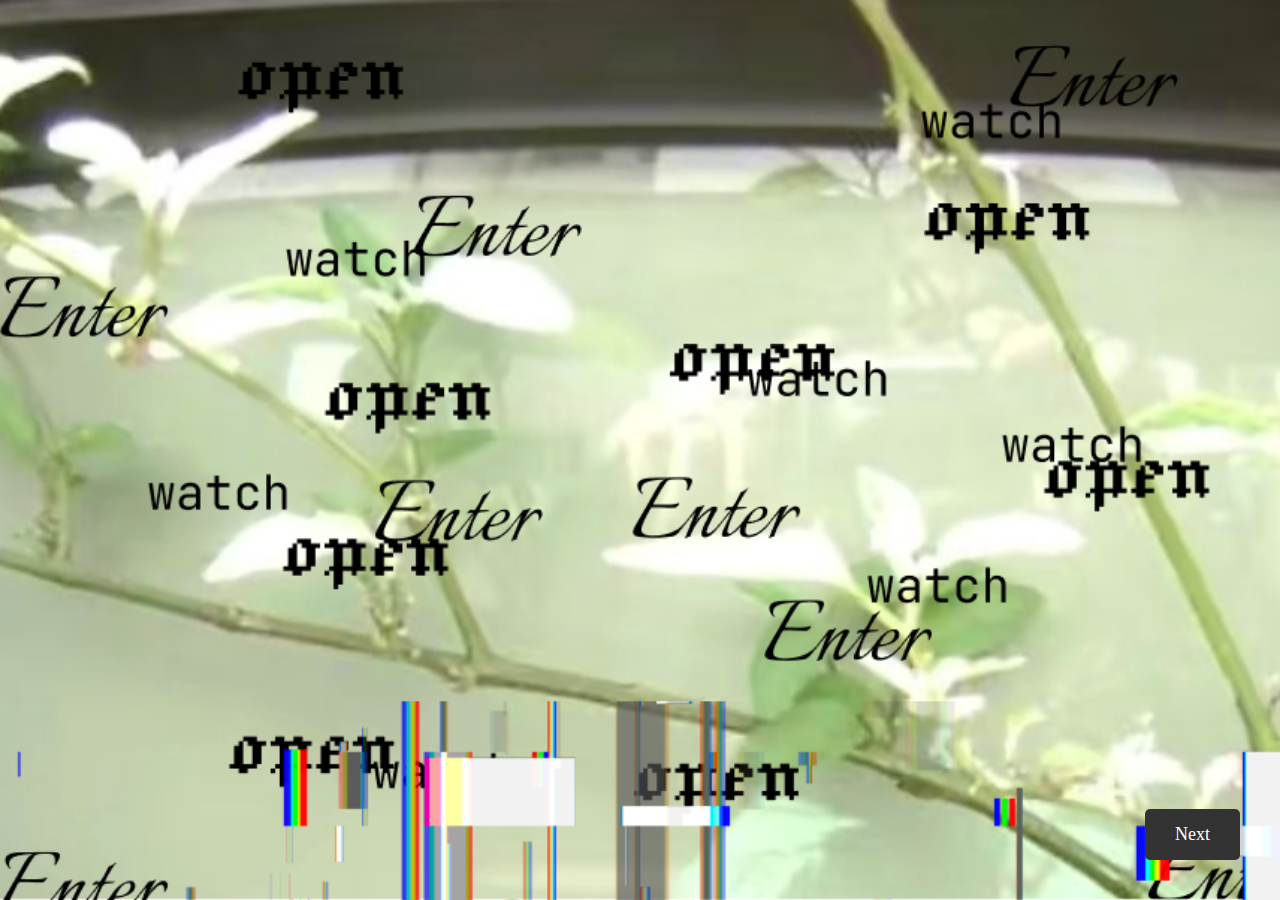
<file: index.html>
<html lang="en">
<head>
    <meta charset="UTF-8">
    <meta name="viewport" content="width=device-width, initial-scale=1.0">
    <title>Document</title>
    <link rel="stylesheet" href="styles.css">    
</head>
<body class="fullscreen-image" style="background-image: url('./images/page1.png');">
    <a href="page2.html" class="nav-button">Next</a>

<div class="popup">
    <img src="./images/enter.png" alt="enter">
</div>

<div class="popup popup2">
    <img src="./images/open.png" alt="open">
</div>

<div class="popup popup3">
    <img src="./images/watch-enterr.png" alt="watch enter">
</div>

<div class="popup popup4">
    <img src="./images/open.png" alt="open">
</div>

<div class="popup popup5">
    <img src="./images/watch.png" alt="watch">
</div>

<div class="popup popup6">
    <img src="./images/open-watchh.png" alt="open watch">
</div>

<div class="popup popup7">
    <img src="./images/enter.png" alt="enter">
</div>

<div class="popup popup9">
    <img src="./images/watch.png" alt="watch">
</div>

<div class="popup popup10">
    <img src="./images/watch-open.png" alt="open watch">
</div>

<div class="popup popup11">
    <img src="./images/enter.png" alt="enter">
</div>

<div class="popup popup12">
    <img src="./images/watch-enterr.png" alt="watch enter">
</div>

<div class="popup popup13">
    <img src="./images/enter.png" alt="enter">
</div>

<div class="popup popup14">
    <img src="./images/open.png" alt="open">
</div>

<div class="popup popup15">
    <img src="./images/watch.png" alt="watch">
</div>

<div class="popup popup16">
    <img src="./images/open.png" alt="open">
</div>

<div class="popup popup17">
    <img src="./images/watch-enterr.png" alt="watch enter">
</div>

</body>
</html>
</file>
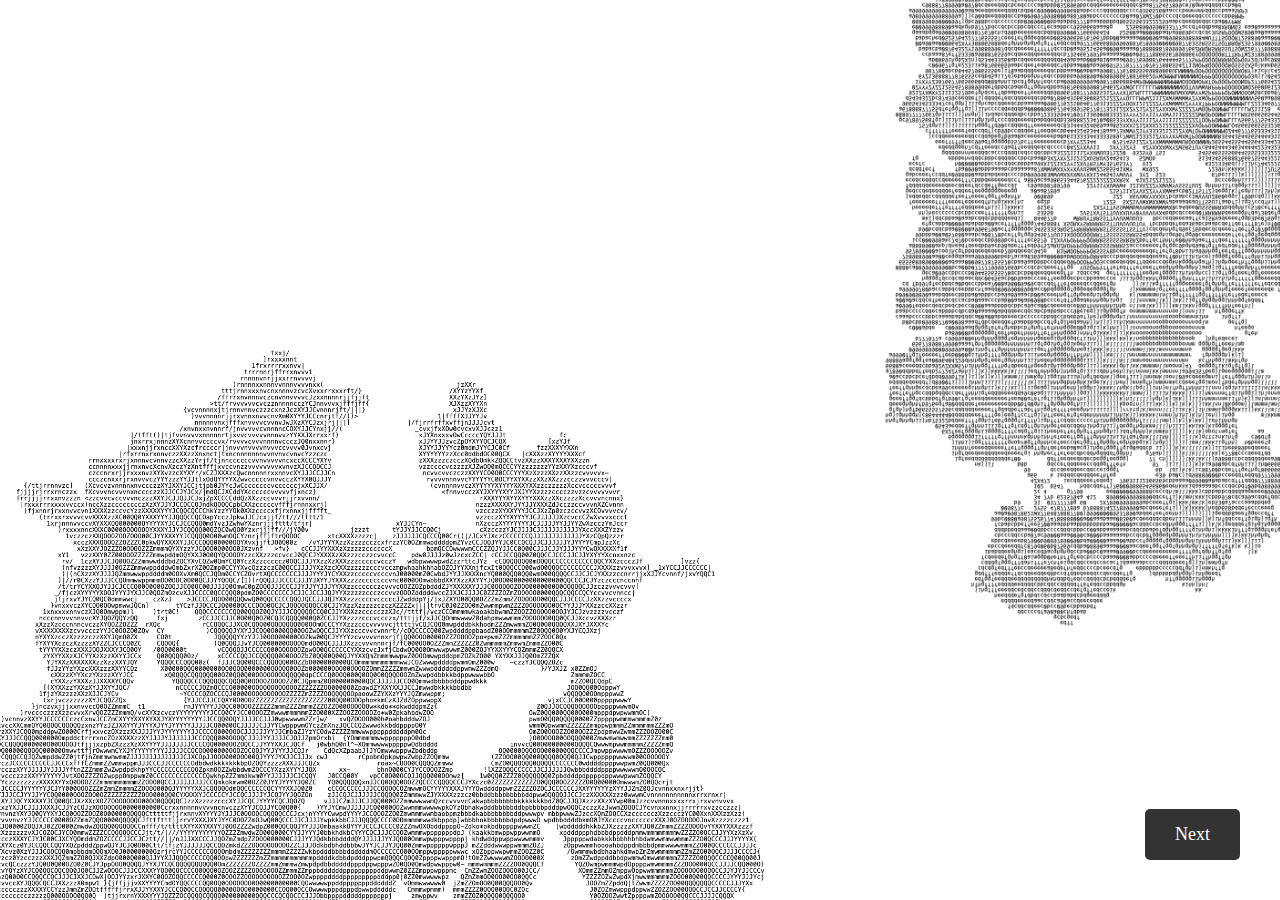
<file: page2.html>
<html lang="en">
<head>
    <meta charset="UTF-8">
    <meta name="viewport" content="width=device-width, initial-scale=1.0">
    <title>Document</title>
    <link rel="stylesheet" href="styles2.css">

</head>
<body>
    <img src="./images/page-flower-2.png" alt="flower" class="flower-img">
    <img src="./images/k.png" alt="k" class="k-img">
    
    <a href="page3.html" class="nav-button">Next</a>

<div class="scrolling-container">
    <img src="./images/the-sun-.png" alt="the sun" class="scroll-img1">
    <img src="./images/look-up.png" alt="look up" class="scroll-img2">
    <img src="./images/half-here.png" alt="half here" class="scroll-img3">
    <img src="./images/lllost-from-the-moment-.png" alt="lost from the moment" class="scroll-img4">
</div>

</body>
</html>
</file>
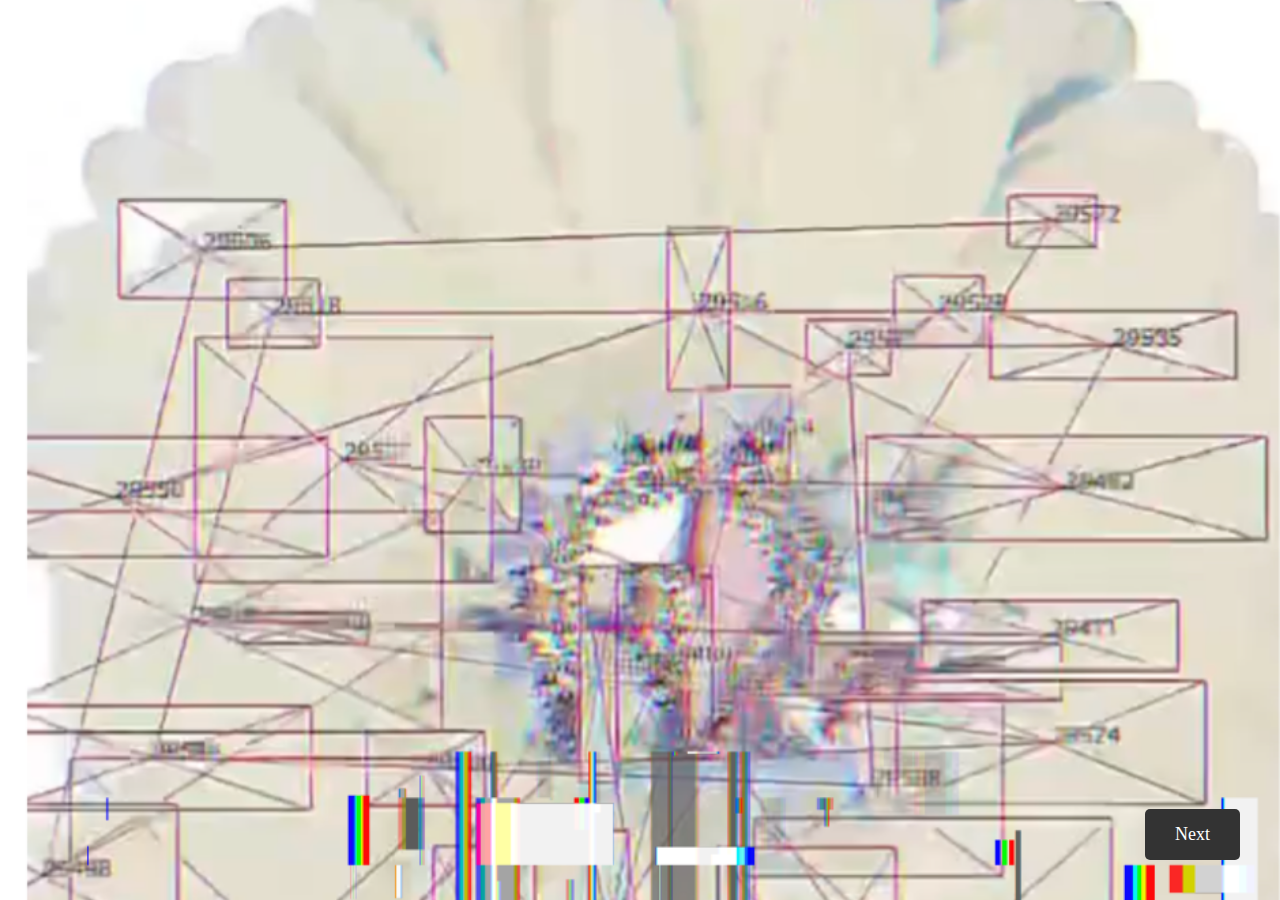
<file: page3.html>
<html lang="en">
<head>
    <meta charset="UTF-8">
    <meta name="viewport" content="width=device-width, initial-scale=1.0">
    <title>Document</title>
    <link rel="stylesheet" href="styles.css">

</head>
<body>
     <body class="fullscreen-image" style="background-image: url('./images/page3.png');"></body>
    <a href="page4.html" class="nav-button">Next</a>
</body>
</html>
</file>
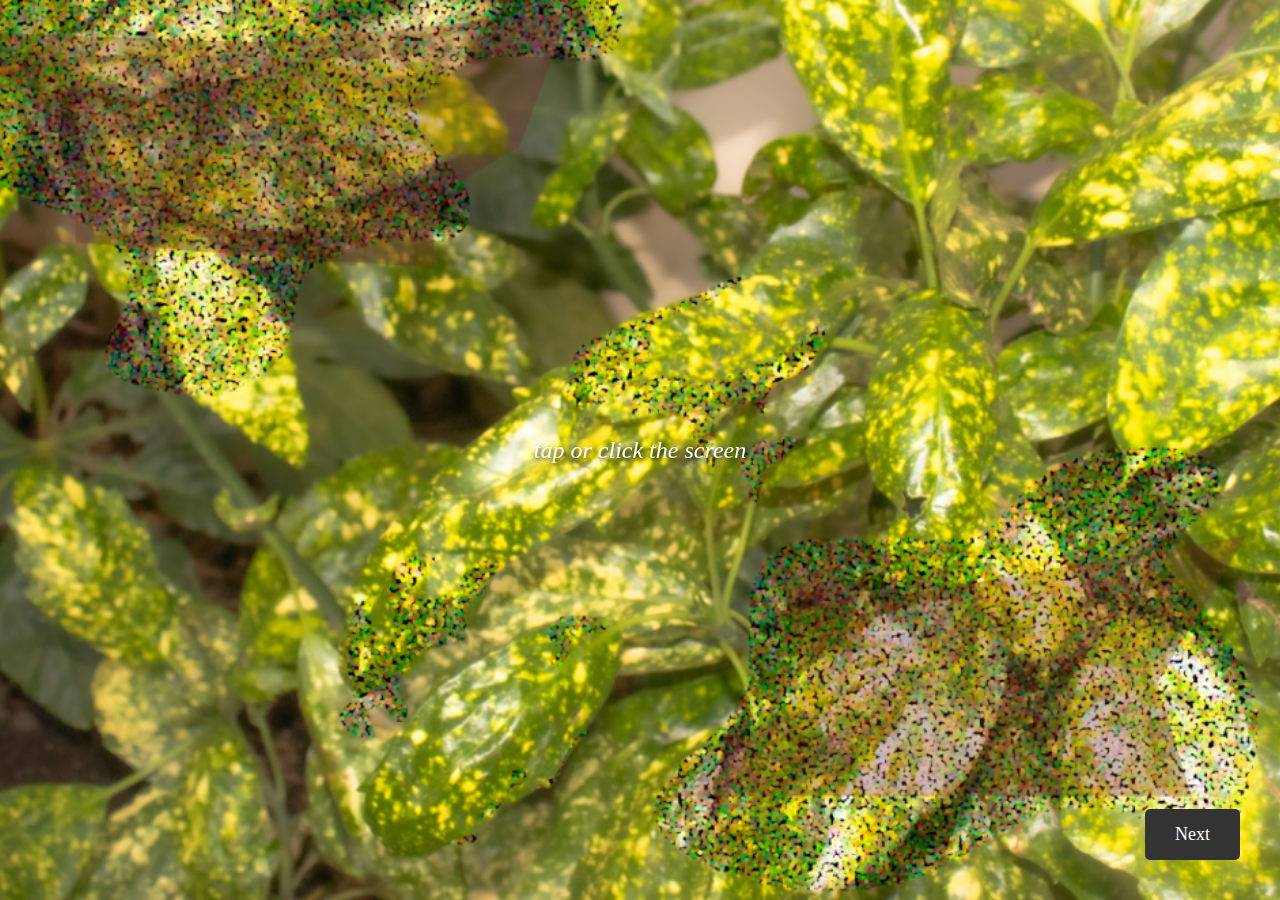
<file: page4.html>
<html lang="en">
<head>
    <meta charset="UTF-8">
    <meta name="viewport" content="width=device-width, initial-scale=1.0">
    <title>Document</title>
    <link rel="stylesheet" href="styles4.css">

</head>
<body>
    <audio id="bgAudio" loop>
    <source src="./media/fly.m4a" type="audio/mp4">
    <source src="./media/fly.m4a" type="audio/x-m4a">
    Your browser does not support the audio element.
</audio>

<div id="audioPrompt">tap or click the screen</div>

<a href="page5.html" class="nav-button">Next</a>

<script>
    const audio = document.getElementById('bgAudio');
    let audioStarted = false;

    function startAudio() {
        if (!audioStarted) {
            audio.play().then(() => {
                console.log('Audio playing');
                audioStarted = true;
            }).catch((error) => {
                console.error('Audio play failed:', error);
            });
        }
    }

    // For desktop - works on first mouse movement
    document.body.addEventListener('mousemove', startAudio, { once: true });
    
    // For mobile - works on first touch/tap
    document.body.addEventListener('touchstart', startAudio, { once: true });
    
    // Backup - works on any click
    document.body.addEventListener('click', startAudio, { once: true });
</script>
</body>
</html>
</file>
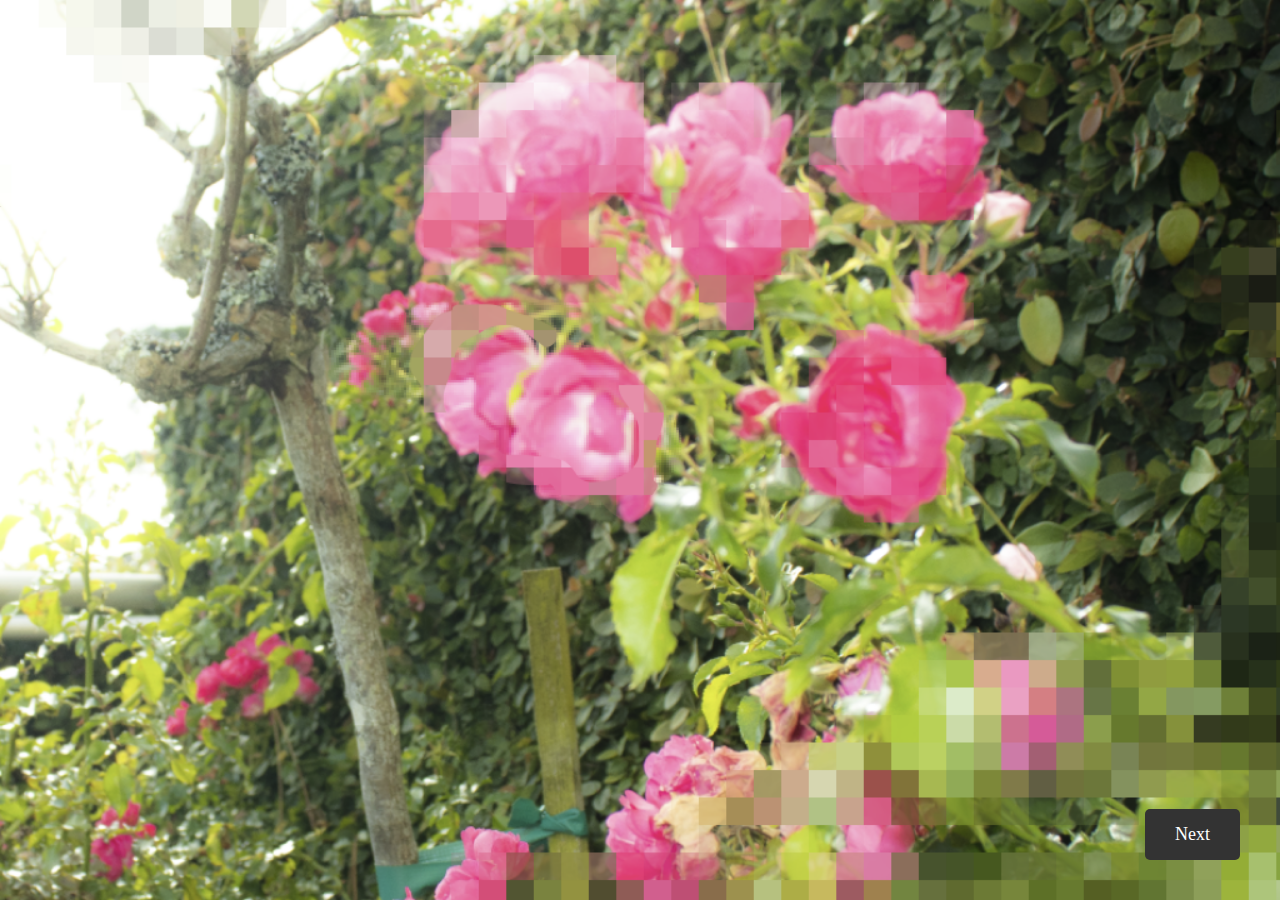
<file: page5.html>
<html lang="en">
<head>
    <meta charset="UTF-8">
    <meta name="viewport" content="width=device-width, initial-scale=1.0">
    <title>Document</title>
    <link rel="stylesheet" href="styles5.css">

</head>
<body>
    <div class="ant-container">
        <div class="ant ant1"></div>
        <div class="ant ant2"></div>
        <div class="ant ant3"></div>
        <div class="ant ant4"></div>
        <div class="ant ant5"></div>
        <div class="ant ant6"></div>
    </div>
    
    <a href="page6.html" class="nav-button">Next</a>
</body>
</html>
</file>
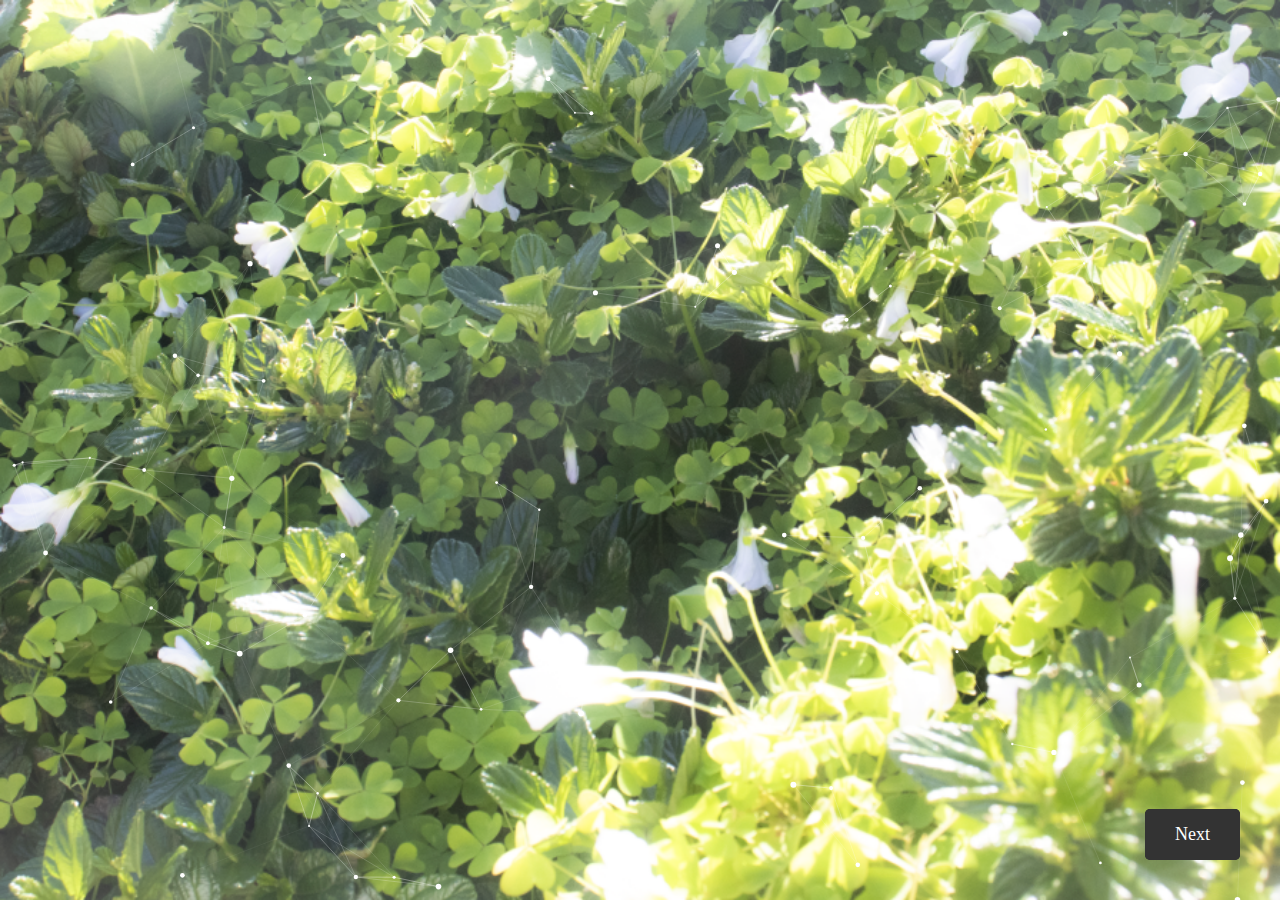
<file: page6.html>
<html lang="en">
<head>
    <meta charset="UTF-8">
    <meta name="viewport" content="width=device-width, initial-scale=1.0">
    <title>Document</title>
    <link rel="stylesheet" href="styles6.css">
</head>
<body>
     <a href="page7.html" class="nav-button">Next</a>

     <canvas id="constellations"></canvas>
    <a href="page7.html" class="nav-button">Next</a>

    <script>
        const canvas = document.getElementById('constellations');
        const ctx = canvas.getContext('2d');

        // Set canvas size
        canvas.width = window.innerWidth;
        canvas.height = window.innerHeight;

        // Resize canvas on window resize
        window.addEventListener('resize', function() {
            canvas.width = window.innerWidth;
            canvas.height = window.innerHeight;
            initStars();
        });

        // Star/dot class
        class Star {
            constructor() {
                this.x = Math.random() * canvas.width;
                this.y = Math.random() * canvas.height;
                this.size = Math.random() * 2 + 1;
                this.speedX = (Math.random() - 0.5) * 0.3;
                this.speedY = (Math.random() - 0.5) * 0.3;
            }

            update() {
                this.x += this.speedX;
                this.y += this.speedY;

                // Wrap around screen
                if (this.x > canvas.width) this.x = 0;
                if (this.x < 0) this.x = canvas.width;
                if (this.y > canvas.height) this.y = 0;
                if (this.y < 0) this.y = canvas.height;
            }

            draw() {
                ctx.fillStyle = 'white';
                ctx.beginPath();
                ctx.arc(this.x, this.y, this.size, 0, Math.PI * 2);
                ctx.fill();
            }
        }

        // Create stars
        let stars = [];
        const numberOfStars = 80;

        function initStars() {
            stars = [];
            for (let i = 0; i < numberOfStars; i++) {
                stars.push(new Star());
            }
        }

        initStars();

        // Draw lines between close stars
        function connectStars() {
            const maxDistance = 150;
            for (let i = 0; i < stars.length; i++) {
                for (let j = i + 1; j < stars.length; j++) {
                    const dx = stars[i].x - stars[j].x;
                    const dy = stars[i].y - stars[j].y;
                    const distance = Math.sqrt(dx * dx + dy * dy);

                    if (distance < maxDistance) {
                        ctx.strokeStyle = `rgba(255, 255, 255, ${1 - distance / maxDistance})`;
                        ctx.lineWidth = 0.5;
                        ctx.beginPath();
                        ctx.moveTo(stars[i].x, stars[i].y);
                        ctx.lineTo(stars[j].x, stars[j].y);
                        ctx.stroke();
                    }
                }
            }
        }

        // Animation loop
        function animate() {
            ctx.clearRect(0, 0, canvas.width, canvas.height);

            stars.forEach(star => {
                star.update();
                star.draw();
            });

            connectStars();

            requestAnimationFrame(animate);
        }

        animate();
    </script>
    
</body>
</html>
</file>
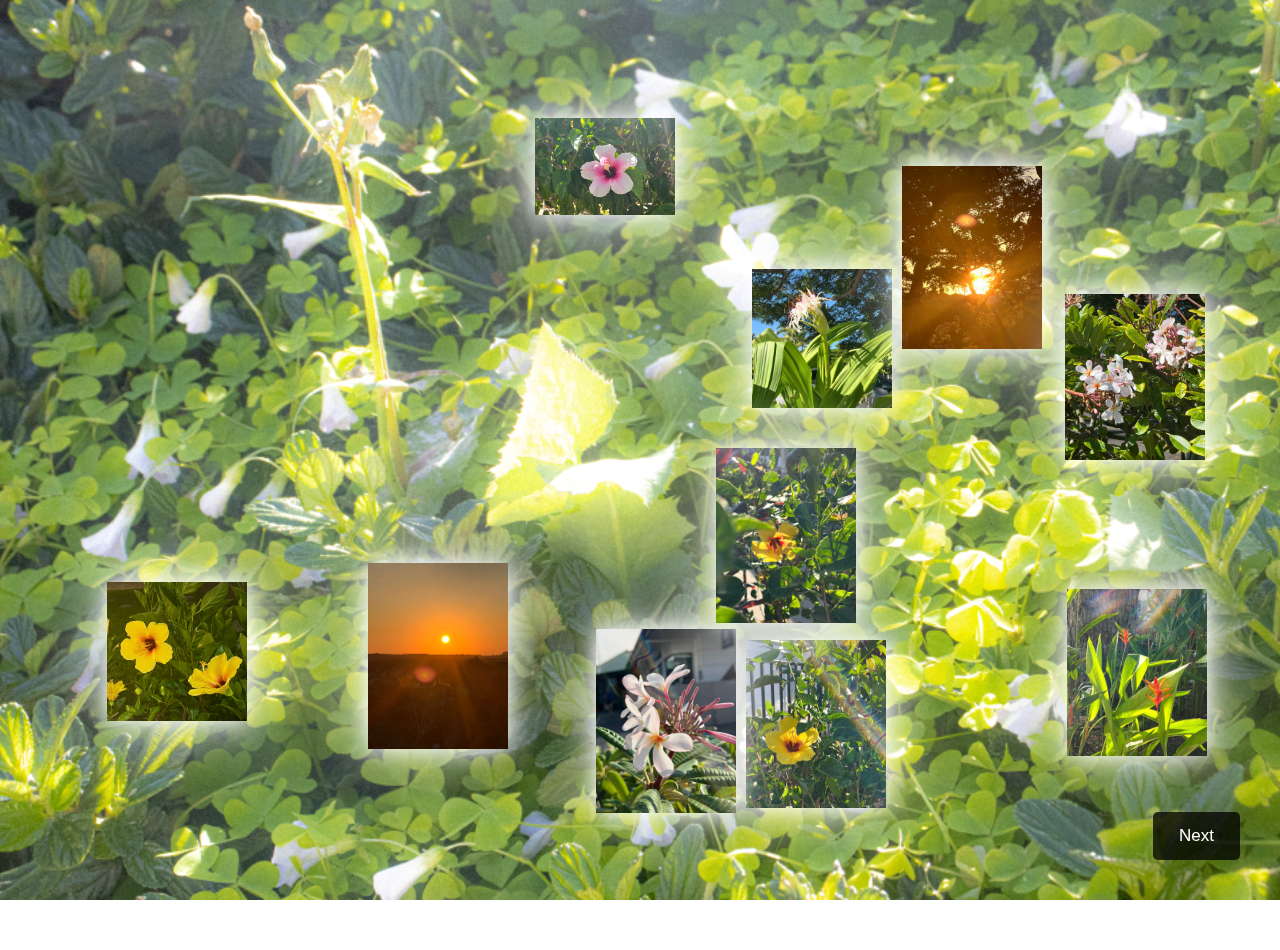
<file: page7.html>
<html lang="en">
<head>
    <meta charset="UTF-8">
    <meta name="viewport" content="width=device-width, initial-scale=1.0">
    <title>Document</title>
    <link rel="stylesheet" href="styles7.css">

</head>
<body>
  <main class="page">

    <section class="popup-grid">

      <!-- Row 1 -->
      <div class="popup"><img src="./images/p1.png"  alt=""></div>
      <div class="popup"><img src="./images/p2.png"  alt=""></div>
      <div class="popup"><img src="./images/p3.png"  alt=""></div>
      <div class="popup"><img src="./images/p4.png"  alt=""></div>
      <div class="popup"><img src="./images/p5.png"  alt=""></div>

      <!-- Row 2 (p6 removed as requested) -->
      <div class="popup"><img src="./images/p7.png"  alt=""></div>
      <div class="popup"><img src="./images/p8.png"  alt=""></div>
      <div class="popup"><img src="./images/p9.png"  alt=""></div>
      <div class="popup"><img src="./images/p10.png" alt=""></div>
      <div class="popup"><img src="./images/p11.png" alt=""></div>

    </section>

    <a href="page8.html" class="nav-button">Next</a>
  </main>
  <script>
function placeImages() {
  const items = document.querySelectorAll('.popup');
  const placed = [];

  items.forEach(item => {
    const img = item.querySelector('img');
    const w = img.offsetWidth;
    const h = img.offsetHeight;

    let x, y, overlap;

    do {
      overlap = false;
      x = Math.random() * (window.innerWidth - w);
      y = Math.random() * (window.innerHeight - h - 80);

      for (const p of placed) {
        if (!(x + w < p.x || x > p.x + p.w || y + h < p.y || y > p.y + p.h)) {
          overlap = true;
          break;
        }
      }
    } while (overlap);

    placed.push({ x, y, w, h });
    item.style.left = x + "px";
    item.style.top = y + "px";
  });
}

window.onload = placeImages;
window.onresize = placeImages;
</script>
</body>
</html>
</file>
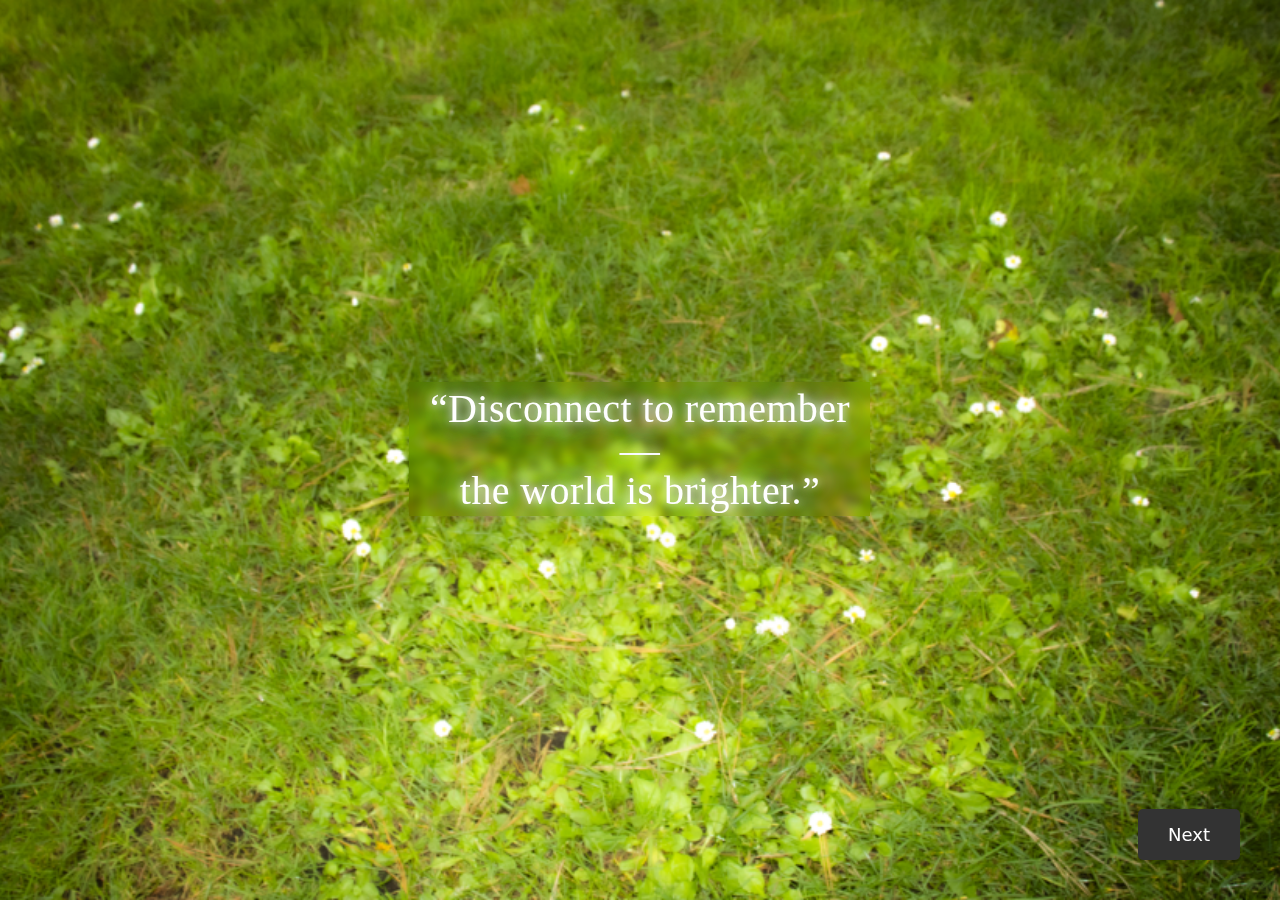
<file: page8.html>
<html lang="en">
<head>
    <meta charset="UTF-8">
    <meta name="viewport" content="width=device-width, initial-scale=1.0">
    <title>Document</title>
    <link rel="stylesheet" href="styles8.css">

</head>
<body>
    <main class="page-content">
    <!-- Your page content goes here -->

    <!-- Floating poetic line in bottom-right -->
    <footer class="ending-quote" aria-label="Ending quote">
      <p class="quote-line">“Disconnect to remember—<br>the world is brighter.”</p>
    </footer>
  </main>
    <a href="index.html" class="nav-button">Next</a>
</body>
</html>
</file>
<file: styles.css>
body {
  margin: 0;
  padding: 0;
  height: 100vh;
  width: 100vw;
  position: fixed; /* Add this */
  overflow: hidden; /* Add this back */
}

.fullscreen-image {
  background-size: cover;
  background-position: center;
  background-repeat: no-repeat;
  position: fixed; /* Change from relative to fixed */
  top: 0;
  left: 0;
  width: 100vw;
  height: 100vh;
}

.nav-button {
  position: fixed; /* Change from absolute to fixed */
  bottom: 120px;
  right: 20px;
  padding: 12px 24px;
  background-color: #333;
  color: white;
  text-decoration: none;
  border-radius: 5px;
  font-size: 16px;
  z-index: 1000; /* Add this to make sure it's on top of everything */
}

/* Laptop/Desktop styles */
@media (min-width: 768px) {
  .nav-button {
    padding: 15px 30px;
    font-size: 18px;
    bottom: 40px;
    right: 40px;
  }
}
.popup {
    position: absolute;
    top: 100px;
    left: 4px;
    z-index: 100;
    animation: popIn 0.5s ease-out forwards;
    opacity: 0; /* Start hidden */
}

.popup img {
    max-width: 150px;
    display: block;
    filter: drop-shadow(0 0 10px #49474c) 
            drop-shadow(0 0 20px #5e5261) 
            drop-shadow(0 0 30px #514952);
}
  
@keyframes popIn {
    from {
        transform: scale(0);
        opacity: 0;
    }
    to {
        transform: scale(1);
        opacity: 1;
    }
}

/* Laptop/Desktop */
@media (min-width: 768px) {
    .popup {
        top: 20vh;
        left: 3vw;
    }
    
    .popup img {
        max-width: 250px;
    }
}

.popup2 {
    top: 10px;
    left: 100px;  /* Use left instead of right */
    animation: popIn 0.3s ease-out 1s forwards; /* delay is now part of animation shorthand */
}

/* Laptop/Desktop */
@media (min-width: 768px) {
    .popup2 {
        top: 1vh;
        left: 10vw;
    }
}

.popup3 {
    top: 70px;
    left: 90px;
    animation: popIn 0.3s ease-out 3s forwards; /* Pops up after 2 seconds */
}

.popup3 img {
    max-width: 250px; /* Put max-width here on the img */
}

/* Laptop/Desktop */
@media (min-width: 768px) {
    .popup3 {
        top: 14vh;
        left: 20vw;
    }
     .popup3 img {
        max-width: 350px; /* And here too */
    }

}

.popup4 {
    top: 200px;
    left: 60px;
    opacity: 0; /* Add this line */
    animation: popIn 0.3s ease-out 1.5s forwards; /* Pops up after 3 seconds */
}

/* Laptop/Desktop */
@media (min-width: 768px) {
    .popup4 {
        top: 30vh;
        left: 19vw;
    }
}

.popup5 {
    top: 250px;
    left: 2px;
    opacity: 0;
    animation: popIn 0.3s ease-out 1.5s forwards; /* Pops up after 4 seconds */
}

/* Laptop/Desktop */
@media (min-width: 768px) {
    .popup5 {
        top: 40vh;
        left: 6vw;
    }
}

.popup6 {
    top: 150px;
    left: 150px;
    opacity: 0;
    animation: popIn 0.3s ease-out 3s forwards; /* Pops up after 5 seconds */
}

.popup6 img {
    max-width: 200px; /* Bigger than the default 150px */
    filter: drop-shadow(0 0 10px #878587) 
                drop-shadow(0 0 20px #828082) 
                drop-shadow(0 0 30px #807a80);
}

/* Laptop/Desktop */
@media (min-width: 768px) {
    .popup6 {
        top: 45vh;
        left: 35vw;
    }
}

@media (min-width: 768px) {
    .popup6 img {
        max-width: 300px;
    }
}

.popup7 {
    top: 270px;
    left: 200px;
    opacity: 0;
    animation: popIn 0.3s ease-out 4s forwards; /* Pops up after 4 seconds */
}

/* Laptop/Desktop */
@media (min-width: 768px) {
    .popup7 {
        top: 50vh;
        left: 30vw;
    }
}

.popup9 {
    top: 330px;
    left: 250px;
    opacity: 0;
    animation: popIn 0.3s ease-out 5s forwards; /* Pops up after 5 seconds */
}

/* Laptop/Desktop */
@media (min-width: 768px) {
    .popup9 {
        top: 2vh;
        left: 50vw;
    }
}

.popup10 {
    top: 350px;
    left: 50px;
    opacity: 0;
    animation: popIn 0.3s ease-out 5s forwards; /* Pops up after 5 seconds */
}

/* Laptop/Desktop */
@media (min-width: 768px) {
    .popup10 {
        top: 85vh;
        left: 45vw;
    }
}

.popup10 img {
    max-width: 250px; /* Bigger than the default 150px */
    filter: drop-shadow(0 0 10px #848484) 
            drop-shadow(0 0 20px #939493) 
            drop-shadow(0 0 30px #979797);
}

/* Laptop/Desktop */
@media (min-width: 768px) {
    .popup10 img {
        max-width: 768px !important;
    }
}

.popup11 {
    top: 400px;
    left: 100px;
    opacity: 0;
    animation: popIn 0.3s ease-out 3s forwards; /* Pops up after 5.5 seconds */
}

/* Laptop/Desktop */
@media (min-width: 768px) {
    .popup11 {
        top: 70vh;
        left: 50vw;
    }
}

.popup12 {
    top: 500px;
    left: 170px;
    opacity: 0;
    animation: popIn 0.3s ease-out 2s forwards; /* Pops up after 6 seconds */    
}

/* Laptop/Desktop */
@media (min-width: 768px) {
    .popup12 {
        top: 75vh;
        left: 5vw;
    }

}
.popup12 img {
    max-width: 250px; /* Bigger than the default 150px */
}

/* Laptop/Desktop */
@media (min-width: 768px) {
    .popup12 img {
        max-width: 350px;
    }
}

.popup13 {
    top: 500px;
    left: 50px;
    opacity: 0;
    animation: popIn 0.3s ease-out 1.5s forwards; /* Pops up after 6.5 seconds */
}

/* Laptop/Desktop */
@media (min-width: 768px) {
    .popup13 {
        top: 25vh;
        left: 50vw;
    }
}

.popup14 {
    top: 650px;
    left: 200px;
    opacity: 0;
    animation: popIn 0.3s ease-out 4s forwards; /* Pops up after 7 seconds */
}

/* Laptop/Desktop */
@media (min-width: 768px) {
    .popup14 {
        top: 85vh;
        left: 65vw;
    }
}

.popup15 {
    top: 600px;
    left: 50px;
    opacity: 0;
    animation: popIn 0.3s ease-out 3s forwards; /* Pops up after 7.5 seconds */
}

/* Laptop/Desktop */
@media (min-width: 768px) {
    .popup15 {
        top: 50vh;
        left: 60vw;
    }
}

.popup16 {
    top: 700px;
    left: 20px;
    opacity: 0;
    animation: popIn 0.3s ease-out 4s forwards; /* Pops up after 8 seconds */
}

/* Laptop/Desktop */
@media (min-width: 768px) {
    .popup16 {
        top: 10vh;
        left: 75vw;
    }
}

.popup17 {
    top: 100px;
    left: 150px;
    opacity: 0;
    animation: popIn 0.3s ease-out 1s forwards; /* Pops up after 6 seconds */    
}

/* Laptop/Desktop */
@media (min-width: 768px) {
    .popup17 {
        top: 35vh;
        left: 80vw;
    }

}
.popup17 img {
    max-width: 250px; /* Bigger than the default 150px */
}

/* Laptop/Desktop */
@media (min-width: 768px) {
    .popup17 img {
        max-width: 350px;
    }
}
</file>
<file: styles2.css>
body {
  margin: 0;
  padding: 0;
  height: 100vh;
  width: 100vw;
  position: fixed;
  overflow: hidden;
  background-color: white; /* Or whatever background color you want */
}

.flower-img {
  position: absolute;
  top: 490px;
  left: -35px;
  max-width: 550px;
}

.k-img {
  position: absolute;
  top: -145px;
  left: -85px;
  max-width: 570px;
  transform: rotate(180deg) scaleX(-1); 
}

.nav-button {
  position: absolute;
  bottom: 120px;
  right: 20px;
  padding: 12px 24px;
  background-color: #333;
  color: white;
  text-decoration: none;
  border-radius: 5px;
  font-size: 16px;
  z-index: 100;  /* ADD THIS LINE */
  cursor: pointer;  /* ADD THIS LINE TOO */
}

/* Laptop/Desktop styles */
@media (min-width: 768px) {
  .flower-img {
    top: 330px;
    left: -75px;
    max-width: 900px;
  }
  
  .k-img {
    top: -150px;
    left: 800px;
    max-width: 780px;
  }
  
  .nav-button {
    padding: 15px 30px;
    font-size: 18px;
    bottom: 40px;
    right: 40px;
  }
}

.scrolling-container {
    position: absolute;
    left: 0;
    width: 100%;
    overflow: visible;
}

/* MOBILE - Image 1 (the-sun-.png) */
.scroll-img1 {
    position: absolute;
    opacity: 0;
    top: 50px;
    height: 60px;
    animation: scroll-right 15s linear 0s infinite;
}

/* MOBILE - Image 2 (look-up.png) */
.scroll-img2 {
    position: absolute;
    opacity: 0;
    top: 200px;
    height: 100px;
    animation: scroll-left 15s linear 2s infinite;
}

/* MOBILE - Image 3 (half-here.png) */
.scroll-img3 {
    position: absolute;
    opacity: 0;
    top: 450px;
    height: 90px;
    animation: scroll-right 15s linear 4s infinite;
}

/* MOBILE - Image 4 (lllost-from-the-moment.png) */
.scroll-img4 {
    position: absolute;
    opacity: 0;
    top: 700px;
    height: 100px;
    animation: scroll-left 15s linear 6s infinite;
}

@keyframes scroll-left {
    0% {
        transform: translateX(100vw);
        opacity: 0;
    }
    1% {
        opacity: 1;
    }
    99% {
        opacity: 1;
    }
    100% {
        transform: translateX(-100%);
        opacity: 0;
    }
}

@keyframes scroll-right {
    0% {
        transform: translateX(-100%);
        opacity: 0;
    }
    1% {
        opacity: 1;
    }
    99% {
        opacity: 1;
    }
    100% {
        transform: translateX(100vw);
        opacity: 0;
    }
}

/* LAPTOP/DESKTOP */
@media (min-width: 768px) {
    .scroll-img1 {
        top: 50px;
        height: 100px;
        animation: scroll-right 15s linear 0s infinite;
    }
    
    .scroll-img2 {
        top: 250px;
        height: 120px;
        animation: scroll-left 15s linear 2s infinite;
    }
    
    .scroll-img3 {
        top: 450px;
        height: 110px;
        animation: scroll-right 15s linear 4s infinite;
    }
    
    .scroll-img4 {
        top: 650px;
        height: 140px;
        animation: scroll-left 15s linear 6s infinite;
    }
}
</file>
<file: styles4.css>
* {
    margin: 0;
    padding: 0;
    box-sizing: border-box;
}

body {
    background-image: url('./images/fly-green.png');
    background-size: cover;
    background-position: center;
    background-repeat: no-repeat;
    background-attachment: fixed;
    min-height: 100vh;
    position: relative;
}

.nav-button {
  position: fixed;
  bottom: 120px;
  right: 20px;
  padding: 12px 24px;
  background-color: #333;
  color: white;
  text-decoration: none;
  border-radius: 5px;
  font-size: 16px;
  z-index: 1000;  /* ADD THIS LINE */
  cursor: pointer;  /* ADD THIS LINE TOO */
}

/* Laptop/Desktop styles */
@media (min-width: 768px) {
  .nav-button {
    padding: 15px 30px;
    font-size: 18px;
    bottom: 40px;
    right: 40px;
  }
}

#audioPrompt {
    position: fixed;
    top: 50%;
    left: 50%;
    transform: translate(-50%, -50%);
    font-size: 18px;
    color: white;
    text-shadow: 2px 2px 4px rgba(0, 0, 0, 0.8);
    font-family: 'Georgia', serif;
    font-style: italic;
    opacity: 1;
    transition: opacity 0.5s ease-out;
    pointer-events: none;
    z-index: 5000;
}

/* Tablet styles */
@media (min-width: 768px) {
    #audioPrompt {
        font-size: 22px;
    }
}

/* Laptop/Desktop styles */
@media (min-width: 1024px) {
    #audioPrompt {
        font-size: 24px;
    }
}
</file>
<file: styles5.css>
* {
    margin: 0;
    padding: 0;
    box-sizing: border-box;
}

body {
    background-image: url('./images/rose-copy.png');
    background-size: cover;
    background-position: center;
    background-repeat: no-repeat;
    background-attachment: scroll;
    min-height: 100vh;
    height: 100vh;
    width: 100%;
    position: relative;
    overflow: hidden;
}

.nav-button {
  position: fixed;
  bottom: 120px;
  right: 20px;
  padding: 12px 24px;
  background-color: #333;
  color: white;
  text-decoration: none;
  border-radius: 5px;
  font-size: 16px;
  z-index: 1000;  /* ADD THIS LINE */
  cursor: pointer;  /* ADD THIS LINE TOO */
}

.nav-button:hover {
    background-color: rgba(0, 0, 0, 0.9);
}

/* Laptop/Desktop styles */
@media (min-width: 768px) {
    .nav-button {
        padding: 15px 30px;
        font-size: 18px;
        bottom: 40px;
        right: 40px;
    }
}

/* Ant styles */
.ant {
    position: fixed;
    width: 40px;
    height: 40px;
    background-size: contain;
    background-repeat: no-repeat;
    z-index: 500;
}

.ant-container {
    position: fixed;
    top: 0;
    left: 0;
    width: 100%;
    height: 100%;
    overflow: hidden;
    pointer-events: none;
    z-index: 500;
}

/* Ant 1 - crawls from left to right across top */
.ant1 {
    background-image: url('./images/ant1.png');
    top: 20%;
    left: -50px;
    animation: crawlRight 15s linear infinite;
}

/* Ant 2 - crawls from right to left across middle */
.ant2 {
    background-image: url('./images/ant2.png');
    top: 50%;
    right: -50px;
    animation: crawlLeft 18s linear infinite;
    transform: scaleX(-1);
}

/* Ant 3 - crawls from bottom to top on left side */
.ant3 {
    background-image: url('./images/ant3.png');
    bottom: -50px;
    left: 30%;
    animation: crawlUp 20s linear infinite;
    transform: rotate(-90deg);
}

/* Ant 4 - crawls from top to bottom on right side */
.ant4 {
    background-image: url('./images/ant1.png');
    top: -50px;
    right: 25%;
    animation: crawlDown 16s linear infinite;
    transform: rotate(90deg);
}

/* Ant 5 - diagonal crawl */
.ant5 {
    background-image: url('./images/ant2.png');
    top: -50px;
    left: -50px;
    animation: crawlDiagonal 22s linear infinite;
}

/* Ant 6 - another horizontal crawler */
.ant6 {
    background-image: url('./images/ant3.png');
    top: 70%;
    left: -50px;
    animation: crawlRight 17s linear infinite;
    animation-delay: 3s;
}

/* Animations */
@keyframes crawlRight {
    from {
        left: -50px;
    }
    to {
        left: 110%;
    }
}

@keyframes crawlLeft {
    from {
        right: -50px;
    }
    to {
        right: 110%;
    }
}

@keyframes crawlUp {
    from {
        bottom: -50px;
    }
    to {
        bottom: 110%;
    }
}

@keyframes crawlDown {
    from {
        top: -50px;
    }
    to {
        top: 110%;
    }
}

@keyframes crawlDiagonal {
    from {
        top: -50px;
        left: -50px;
    }
    to {
        top: 110%;
        left: 110%;
    }
}

/* Responsive ant sizes */
@media (min-width: 768px) {
    .ant {
        width: 50px;
        height: 50px;
    }
}

@media (min-width: 1024px) {
    .ant {
        width: 60px;
        height: 60px;
    }
}
</file>
<file: styles6.css>
* {
    margin: 0;
    padding: 0;
    box-sizing: border-box;
}

body {
    background-image: url('./images/page-6.png');
    background-size: cover;
    background-position: center;
    background-repeat: no-repeat;
    background-attachment: fixed;
    min-height: 100vh;
    position: relative;
}

.nav-button {
  position: fixed;
  bottom: 120px;
  right: 20px;
  padding: 12px 24px;
  background-color: #333;
  color: white;
  text-decoration: none;
  border-radius: 5px;
  font-size: 16px;
  z-index: 1000;  /* ADD THIS LINE */
  cursor: pointer;  /* ADD THIS LINE TOO */
}

.nav-button:hover {
    background-color: rgba(0, 0, 0, 0.9);
}

/* Laptop/Desktop styles */
@media (min-width: 768px) {
    .nav-button {
        padding: 15px 30px;
        font-size: 18px;
        bottom: 40px;
        right: 40px;
    }
}

#constellations {
    position: fixed;
    top: 0;
    left: 0;
    width: 100%;
    height: 100%;
    pointer-events: none;
    z-index: 1;
}
</file>
<file: styles7.css>
/* RESET */
* { margin: 0; padding: 0; box-sizing: border-box; }

html, body { height: 100%; }

body {
  background-image: url('./images/page-7.png');
  background-size: cover;
  background-position: center;
  background-repeat: no-repeat;
  min-height: 100vh;
  overflow-x: hidden;
  font-family: Arial, sans-serif;
}

/* Main layout container */
.page {
  display: flex;
  flex-direction: column;
  align-items: center;
  justify-content: center;
  padding: 25px 10px;
  min-height: 100vh;
}

/* ---------------------------- */
/*          MOBILE FIRST        */
/* ---------------------------- */

/* Scatter layout */
.popup-grid {
  position: relative;
  width: 100%;
  height: 100vh;
}

.popup {
  position: absolute;
}

/* Each popup item */
.popup img {
  width: 55px;       /* MOBILE SIZE */
  height: auto;
  user-select: none;
  -webkit-user-drag: none;

  /* Glow effect */
  filter:
    drop-shadow(0 0 10px rgba(255,255,255,0.9))
    drop-shadow(0 0 20px rgba(255,255,255,0.6))
    drop-shadow(0 0 35px rgba(255,255,255,0.4));

  animation: pulse 3s ease-in-out infinite;
}

/* Glow animation */
@keyframes pulse {
  0%, 100% {
    filter:
      drop-shadow(0 0 10px rgba(255,255,255,0.9))
      drop-shadow(0 0 20px rgba(255,255,255,0.6))
      drop-shadow(0 0 35px rgba(255,255,255,0.4));
  }
  50% {
    filter:
      drop-shadow(0 0 15px rgba(255,255,255,1))
      drop-shadow(0 0 28px rgba(255,255,255,0.8))
      drop-shadow(0 0 40px rgba(255,255,255,0.5));
  }
}

/* Navigation button */
.nav-button {
  position: fixed;
  bottom: 25px;
  right: 15px;
  background-color: rgba(0,0,0,0.75);
  color: white;
  padding: 10px 18px;
  border-radius: 5px;
  text-decoration: none;
  font-size: 14px;
  z-index: 1000;
}



/* ---------------------------- */
/*     LAPTOP / DESKTOP ONLY    */
/* ---------------------------- */
@media (min-width: 768px) {

  .popup-grid {
    gap: 20px;
  }

  .popup img {
    width: 110px;   /* LARGER IMAGES */
  }

  .nav-button {
    bottom: 40px;
    right: 40px;
    padding: 14px 26px;
    font-size: 17px;
  }
}

@media (min-width: 1024px) {
  .popup img {
    width: 140px;  /* EVEN BIGGER for large screens */
  }
}
</file>
<file: styles8.css>
/* RESET */
* {
    margin: 0;
    padding: 0;
    box-sizing: border-box;
}

/* BODY (merged so your image stays) */
body {
    background-image: url('./images/page-8.png');
    background-size: cover;
    background-position: center;
    background-repeat: no-repeat;
    background-attachment: fixed;
    min-height: 100vh;

    font-family: system-ui, -apple-system, "Segoe UI", Roboto, Arial, sans-serif;
    color: #fff;
    -webkit-font-smoothing: antialiased;
    -moz-osx-font-smoothing: grayscale;

    position: relative;
}

/* NAV BUTTON */
.nav-button {
  position: fixed;
  bottom: 120px;
  right: 20px;
  padding: 12px 24px;
  background-color: #333;
  color: white;
  text-decoration: none;
  border-radius: 5px;
  font-size: 16px;
  z-index: 1000;
  cursor: pointer;
}

.nav-button:hover {
    background-color: rgba(0, 0, 0, 0.9);
}

@media (min-width: 768px) {
    .nav-button {
        padding: 15px 30px;
        font-size: 18px;
        bottom: 40px;
        right: 40px;
    }
}

/* PAGE CONTENT */
.page-content {
  min-height: 100vh;
  position: relative;
  padding: env(safe-area-inset-top) 16px env(safe-area-inset-bottom) 16px;
}

/* CENTERED GLOWING QUOTE */
.ending-quote {
  position: fixed;
  top: 50%;
  left: 50%;
  transform: translate(-50%, -50%);
  z-index: 1200;
  pointer-events: none;
  width: min(90vw, 420px);
  text-align: center;
}

.quote-line {
  margin: 0;
  color: #ffffff;
  line-height: 1.08;
  font-family: "Great Vibes", "Playfair Display", serif;
  font-weight: 400;
  font-size: 20px;
  letter-spacing: 0.2px;

  text-shadow:
    0 0 6px rgba(255,255,255,0.95),
    0 0 18px rgba(160,190,255,0.85),
    0 0 36px rgba(120,160,255,0.6),
    0 0 60px rgba(100,140,255,0.35);

  -webkit-text-stroke: 0.2px rgba(255,255,255,0.06);
  animation: glowPulse 3.2s ease-in-out infinite;
  padding: 6px 8px;
  backdrop-filter: blur(4px) saturate(120%);
}

/* SMALL SCREENS */
@media (max-width: 360px) {
  .quote-line { font-size: 18px; width: 100%; }
  .ending-quote { width: 92vw; }
}

/* LARGE SCREENS */
@media (min-width: 768px) {
  .ending-quote { width: min(48vw, 520px); }
  .quote-line {
    font-size: 32px;
    letter-spacing: 0.4px;
    text-shadow:
      0 0 8px rgba(255,255,255,0.98),
      0 0 26px rgba(170,200,255,0.9),
      0 0 50px rgba(130,170,255,0.65),
      0 0 90px rgba(100,140,255,0.4);
  }
}

/* EXTRA LARGE */
@media (min-width: 1200px) {
  .quote-line { font-size: 40px; line-height: 1.02; }
  .ending-quote { width: min(36vw, 640px); }
}

/* ETHERAL PULSE ANIMATION */
@keyframes glowPulse {
  0%, 100% {
    transform: translateY(0) scale(1);
    text-shadow:
      0 0 6px rgba(255,255,255,0.95),
      0 0 18px rgba(160,190,255,0.85),
      0 0 36px rgba(120,160,255,0.6),
      0 0 60px rgba(100,140,255,0.35);
    opacity: 1;
  }
  50% {
    transform: translateY(-2px) scale(1.01);
    text-shadow:
      0 0 10px rgba(255,255,255,1),
      0 0 28px rgba(180,210,255,0.95),
      0 0 52px rgba(140,180,255,0.8),
      0 0 100px rgba(110,150,255,0.5);
    opacity: 0.98;
  }
}
</file>
